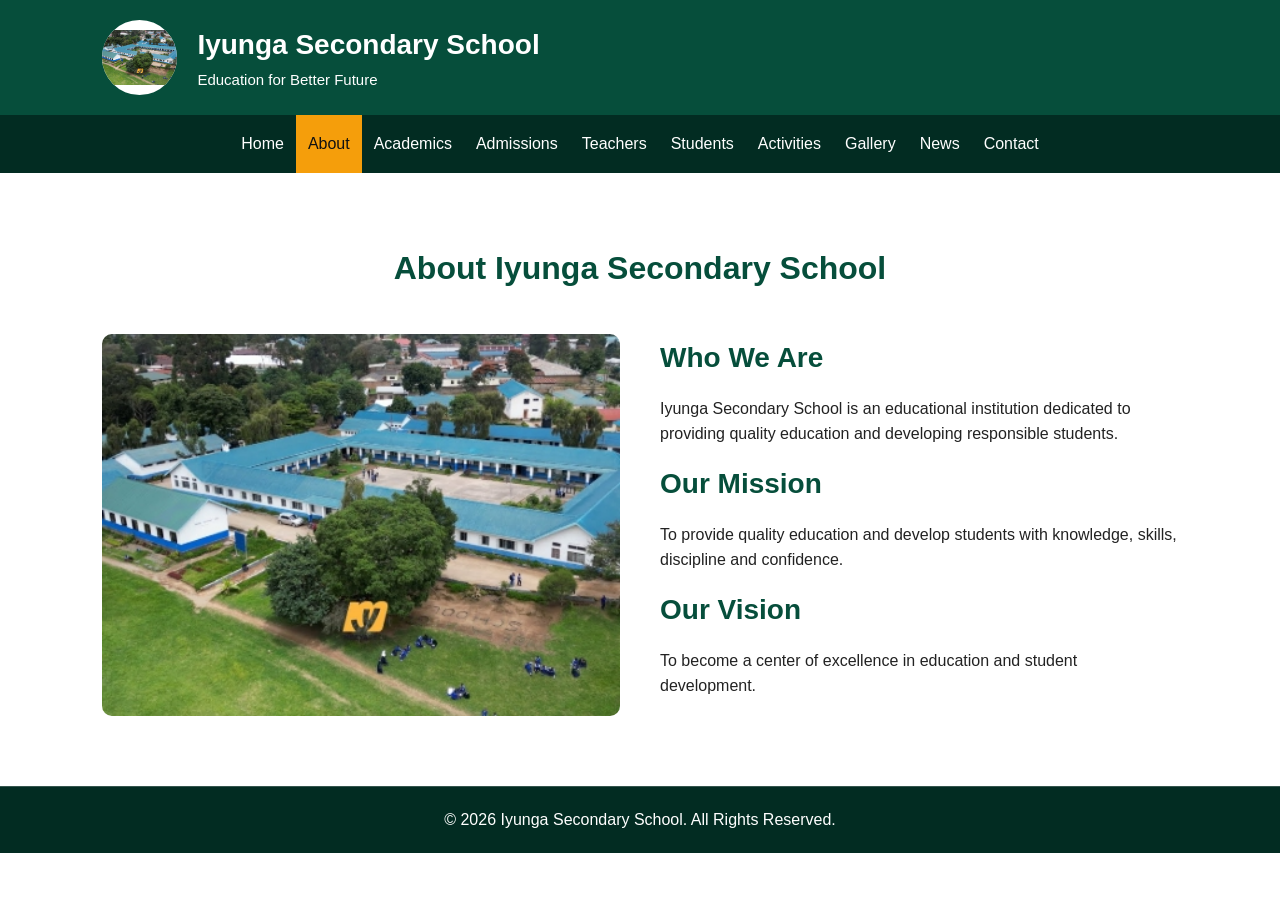
<file: pages/about.html>
<!DOCTYPE html>
<html lang="en">

<head>

    <meta charset="UTF-8">
    <meta name="viewport"
          content="width=device-width, initial-scale=1.0">

    <title>About - Iyunga Secondary School</title>

    <link rel="stylesheet" href="../css/style.css">
    <link rel="stylesheet" href="../css/responsive.css">

</head>

<body>

<header class="header">

    <div class="logo-area">

        <img src="../images/logo.jpeg"
             alt="School Logo">

        <div>
            <h1>Iyunga Secondary School</h1>
            <p>Education for Better Future</p>
        </div>

    </div>

</header>


<nav class="navbar">

    <ul>

        <li>
            <a href="../index.html">Home</a>
        </li>

        <li>
            <a href="about.html" class="active">About</a>
        </li>

        <li>
            <a href="academics.html">Academics</a>
        </li>

        <li>
            <a href="admissions.html">Admissions</a>
        </li>

        <li>
            <a href="teachers.html">Teachers</a>
        </li>

        <li>
            <a href="students.html">Students</a>
        </li>

        <li>
            <a href="activities.html">Activities</a>
        </li>

        <li>
            <a href="gallery.html">Gallery</a>
        </li>

        <li>
            <a href="news.html">News</a>
        </li>

        <li>
            <a href="contact.html">Contact</a>
        </li>

    </ul>

</nav>


<main>

<section class="section">

    <h2 class="section-title">
        About Iyunga Secondary School
    </h2>

    <div class="about-container">

        <img src="../images/building.jpeg"
             alt="School Building">

        <div>

            <h3>Who We Are</h3>

            <p>
                Iyunga Secondary School is an educational
                institution dedicated to providing quality
                education and developing responsible students.
            </p>

            <h3>Our Mission</h3>

            <p>
                To provide quality education and develop
                students with knowledge, skills, discipline
                and confidence.
            </p>

            <h3>Our Vision</h3>

            <p>
                To become a center of excellence in education
                and student development.
            </p>

        </div>

    </div>

</section>

</main>


<footer>

    <div class="copyright">

        <p>
            &copy; 2026 Iyunga Secondary School.
            All Rights Reserved.
        </p>

    </div>

</footer>

</body>
</html>
</file>
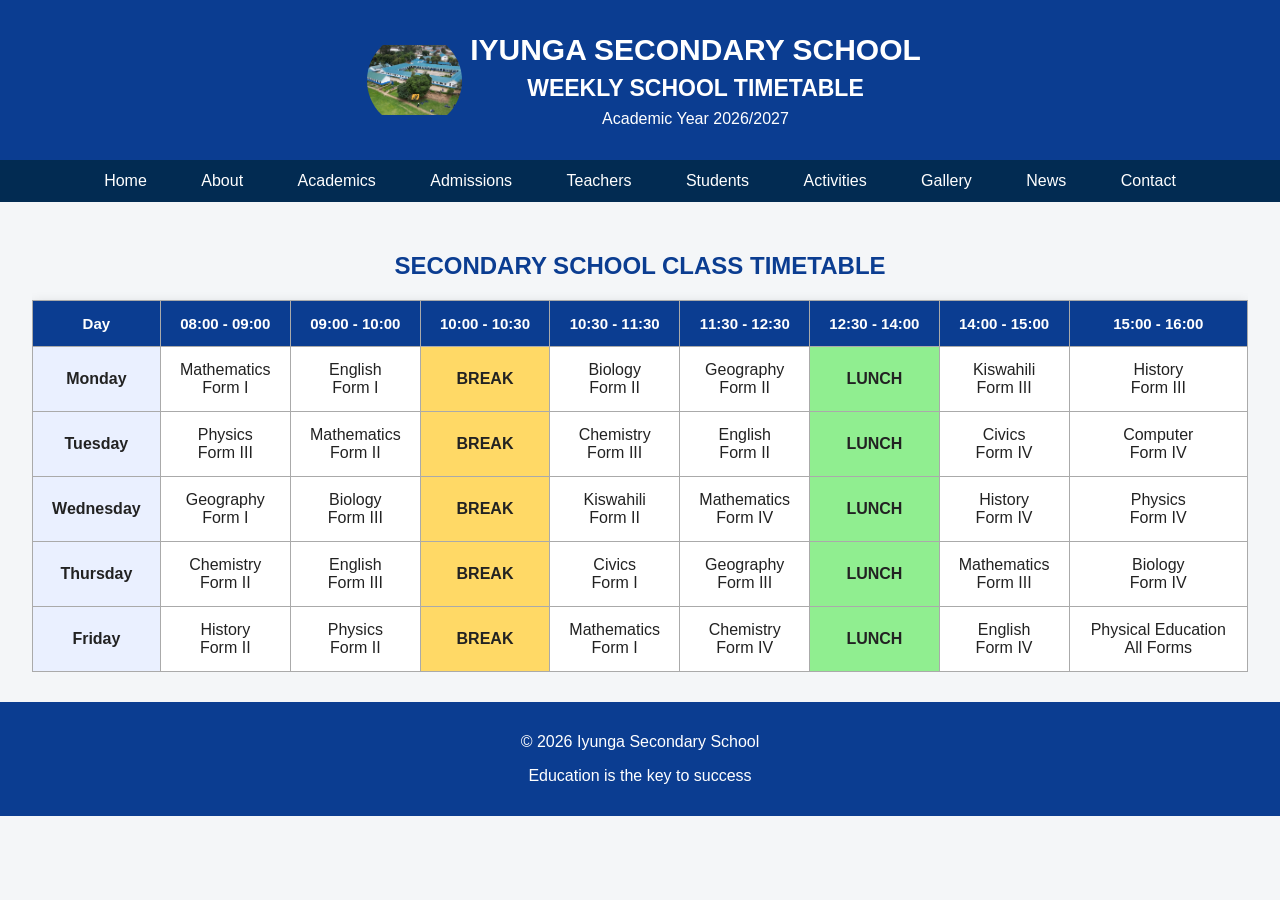
<file: pages/academics.html>
<!DOCTYPE html>
<html lang="en">
<head>
    <meta charset="UTF-8">
    <meta name="viewport" content="width=device-width, initial-scale=1.0">

    <title>Iyunga Secondary School Timetable</title>

    <style>
        /* =========================
           GENERAL PAGE
        ========================== */
        body {
            margin: 0;
            font-family: Arial, sans-serif;
            background-color: #f4f6f8;
            color: #222;
        }

        /* =========================
           SCHOOL HEADER
        ========================== */
        .school-header {
            position: relative;
            display: flex;
            align-items: center;
            justify-content: center;
            background-color: #0b3d91;
            color: white;
            padding: 15px 30px;
            min-height: 130px;
        }

        /* School Logo */
        .school-logo {
            position: flex;
            left: 50px;
            width: 95px;
            height: 95px;
            object-fit: contain;
            background-color: none;
            border-radius: 70%;
            padding: 8px;
        }

        /* School Title */
        .school-title {
            text-align: center;
        }

        .school-title h1 {
            margin: 5px 0;
            font-size: 30px;
        }

        .school-title h2 {
            margin: 8px 0;
            font-size: 23px;
        }

        .school-title p {
            margin: 5px 0;
            font-size: 16px;
        }
          /* Navigation */
        nav {
            background: #022b52;
            text-align: center;
            padding: 12px;
        }

        nav a {
            color: white;
            text-decoration: none;
            margin: 0 15px;
            padding: 10px;
        }

        nav a:hover {
            background: #f2a900;
            border-radius: 5px;
        }


        /* =========================
           TIMETABLE CONTAINER
        ========================== */
        .timetable-container {
            width: 95%;
            margin: 30px auto;
            overflow-x: auto;
        }

        .timetable-container h2 {
            text-align: center;
            color: #0b3d91;
            margin-bottom: 20px;
        }

        /* =========================
           TABLE
        ========================== */
        table {
            width: 100%;
            border-collapse: collapse;
            background-color: white;
            box-shadow: 0 4px 12px rgba(0, 0, 0, 0.15);
        }

        th,
        td {
            border: 1px solid #aaa;
            padding: 14px;
            text-align: center;
        }

        /* Table Header */
        th {
            background-color: #0b3d91;
            color: white;
            font-size: 15px;
        }

        /* Day Column */
        td:first-child {
            font-weight: bold;
            background-color: #eaf0ff;
        }

        /* Hover */
        tr:hover {
            background-color: #f1f5ff;
        }

        /* Break */
        .break {
            background-color: #ffd966;
            font-weight: bold;
        }

        /* Lunch */
        .lunch {
            background-color: #90ee90;
            font-weight: bold;
        }

        /* =========================
           FOOTER
        ========================== */
        footer {
            text-align: center;
            background-color: #0b3d91;
            color: white;
            padding: 15px;
            margin-top: 30px;
        }

        /* =========================
           MOBILE
        ========================== */
        @media (max-width: 768px) {

            .school-header {
                min-height: 170px;
                padding: 15px;
            }

            .school-logo {
                position: static;
                width: 65px;
                height: 65px;
                margin-right: 12px;
            }

            .school-title h1 {
                font-size: 19px;
            }

            .school-title h2 {
                font-size: 16px;
            }

            .school-title p {
                font-size: 12px;
            }

            th,
            td {
                padding: 8px;
                font-size: 12px;
            }
        }
    </style>
</head>

<body>

    <!-- =========================
         SCHOOL HEADER
    ========================== -->

    <header class="school-header">

        <img src="../images/logo.jpeg"
             alt="Iyunga Secondary School Logo"
             class="school-logo">

        <div class="school-title">

            <h1>IYUNGA SECONDARY SCHOOL</h1>

            <h2>WEEKLY SCHOOL TIMETABLE</h2>

            <p>Academic Year 2026/2027</p>

        </div>

    </header>
      <!-- Navigation -->
    <nav>
        <a href="../index.html">Home</a>
        <a href="about.html">About</a>
        <a href="academics.html">Academics</a>
        <a href="admissions.html">Admissions</a>
        <a href="teachers.html">Teachers</a>
        <a href="students.html">Students</a>
        <a href="activities.html">Activities</a>
        <a href="gallery.html">Gallery</a>
        <a href="news.html">News</a>
        <a href="contact.html">Contact</a>
    </nav>


    <!-- =========================
         TIMETABLE
    ========================== -->

    <div class="timetable-container">

        <h2>SECONDARY SCHOOL CLASS TIMETABLE</h2>

        <table>

            <!-- TABLE HEADER -->

            <tr>
                <th>Day</th>
                <th>08:00 - 09:00</th>
                <th>09:00 - 10:00</th>
                <th>10:00 - 10:30</th>
                <th>10:30 - 11:30</th>
                <th>11:30 - 12:30</th>
                <th>12:30 - 14:00</th>
                <th>14:00 - 15:00</th>
                <th>15:00 - 16:00</th>
            </tr>


            <!-- MONDAY -->

            <tr>
                <td>Monday</td>

                <td>
                    Mathematics
                    <br>
                    Form I
                </td>

                <td>
                    English
                    <br>
                    Form I
                </td>

                <td class="break">
                    BREAK
                </td>

                <td>
                    Biology
                    <br>
                    Form II
                </td>

                <td>
                    Geography
                    <br>
                    Form II
                </td>

                <td class="lunch">
                    LUNCH
                </td>

                <td>
                    Kiswahili
                    <br>
                    Form III
                </td>

                <td>
                    History
                    <br>
                    Form III
                </td>
            </tr>


            <!-- TUESDAY -->

            <tr>
                <td>Tuesday</td>

                <td>
                    Physics
                    <br>
                    Form III
                </td>

                <td>
                    Mathematics
                    <br>
                    Form II
                </td>

                <td class="break">
                    BREAK
                </td>

                <td>
                    Chemistry
                    <br>
                    Form III
                </td>

                <td>
                    English
                    <br>
                    Form II
                </td>

                <td class="lunch">
                    LUNCH
                </td>

                <td>
                    Civics
                    <br>
                    Form IV
                </td>

                <td>
                    Computer
                    <br>
                    Form IV
                </td>
            </tr>


            <!-- WEDNESDAY -->

            <tr>
                <td>Wednesday</td>

                <td>
                    Geography
                    <br>
                    Form I
                </td>

                <td>
                    Biology
                    <br>
                    Form III
                </td>

                <td class="break">
                    BREAK
                </td>

                <td>
                    Kiswahili
                    <br>
                    Form II
                </td>

                <td>
                    Mathematics
                    <br>
                    Form IV
                </td>

                <td class="lunch">
                    LUNCH
                </td>

                <td>
                    History
                    <br>
                    Form IV
                </td>

                <td>
                    Physics
                    <br>
                    Form IV
                </td>
            </tr>


            <!-- THURSDAY -->

            <tr>
                <td>Thursday</td>

                <td>
                    Chemistry
                    <br>
                    Form II
                </td>

                <td>
                    English
                    <br>
                    Form III
                </td>

                <td class="break">
                    BREAK
                </td>

                <td>
                    Civics
                    <br>
                    Form I
                </td>

                <td>
                    Geography
                    <br>
                    Form III
                </td>

                <td class="lunch">
                    LUNCH
                </td>

                <td>
                    Mathematics
                    <br>
                    Form III
                </td>

                <td>
                    Biology
                    <br>
                    Form IV
                </td>
            </tr>


            <!-- FRIDAY -->

            <tr>
                <td>Friday</td>

                <td>
                    History
                    <br>
                    Form II
                </td>

                <td>
                    Physics
                    <br>
                    Form II
                </td>

                <td class="break">
                    BREAK
                </td>

                <td>
                    Mathematics
                    <br>
                    Form I
                </td>

                <td>
                    Chemistry
                    <br>
                    Form IV
                </td>

                <td class="lunch">
                    LUNCH
                </td>

                <td>
                    English
                    <br>
                    Form IV
                </td>

                <td>
                    Physical Education
                    <br>
                    All Forms
                </td>
            </tr>

        </table>

    </div>


    <!-- =========================
         FOOTER
    ========================== -->

    <footer>

        <p>
            &copy; 2026 Iyunga Secondary School
        </p>

        <p>
            Education is the key to success
        </p>

    </footer>

</body>
</html>
</file>
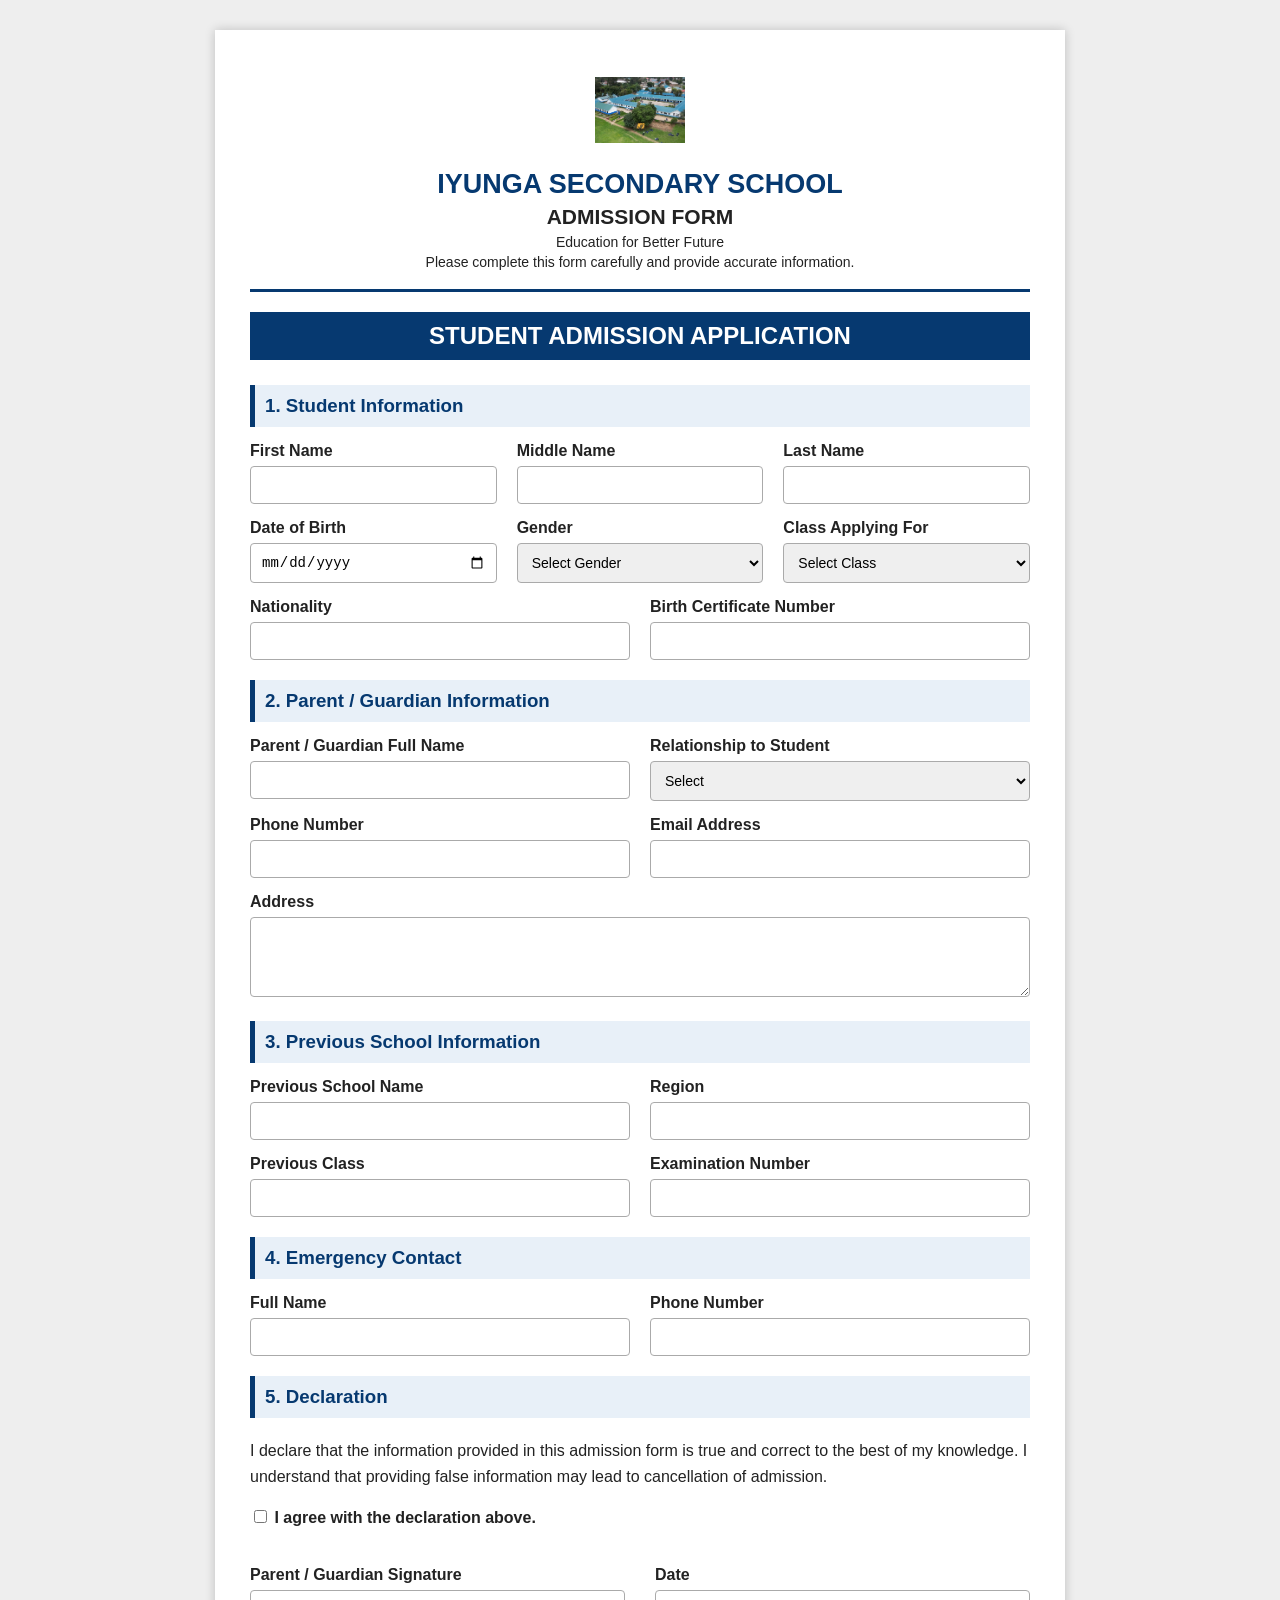
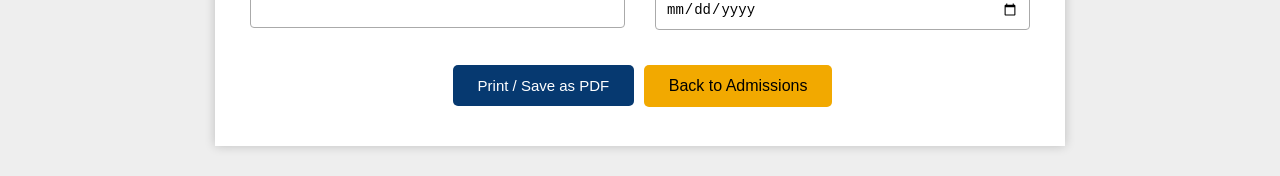
<file: pages/admission-form.html>
<!DOCTYPE html>
<html lang="en">
<head>
    <meta charset="UTF-8">
    <meta name="viewport" content="width=device-width, initial-scale=1.0">

    <title>Iyunga Secondary School - Admission Form</title>

    <style>
        * {
            box-sizing: border-box;
        }

        body {
            margin: 0;
            font-family: Arial, sans-serif;
            background: #eeeeee;
            color: #222;
        }

        .form-container {
            width: 850px;
            max-width: 95%;
            margin: 30px auto;
            background: white;
            padding: 35px;
            box-shadow: 0 0 10px rgba(0,0,0,0.2);
        }

        /* SCHOOL HEADER */
        .school-header {
            text-align: center;
            border-bottom: 3px solid #063970;
            padding-bottom: 15px;
            margin-bottom: 20px;
        }

        .school-header img {
            width: 90px;
            height: 90px;
            object-fit: contain;
            margin-bottom: 5px;
        }

        .school-header h1 {
            color: #063970;
            margin: 5px 0;
            font-size: 27px;
        }

        .school-header h2 {
            margin: 5px 0;
            font-size: 21px;
        }

        .school-header p {
            margin: 4px;
            font-size: 14px;
        }

        /* FORM TITLE */
        .form-title {
            text-align: center;
            background: #063970;
            color: white;
            padding: 10px;
            margin-bottom: 25px;
        }

        .form-title h2 {
            margin: 0;
        }

        /* SECTIONS */
        .section-title {
            background: #e8f0f8;
            color: #063970;
            padding: 10px;
            margin-top: 20px;
            margin-bottom: 15px;
            border-left: 5px solid #063970;
        }

        /* INPUTS */
        .row {
            display: flex;
            gap: 20px;
            margin-bottom: 15px;
        }

        .field {
            flex: 1;
        }

        label {
            display: block;
            font-weight: bold;
            margin-bottom: 6px;
        }

        input,
        select,
        textarea {
            width: 100%;
            padding: 10px;
            border: 1px solid #aaa;
            border-radius: 4px;
            font-size: 14px;
        }

        textarea {
            height: 80px;
            resize: vertical;
        }

        /* DECLARATION */
        .declaration {
            margin-top: 20px;
            line-height: 1.6;
        }

        /* SIGNATURE */
        .signature {
            display: flex;
            gap: 30px;
            margin-top: 35px;
        }

        .signature div {
            flex: 1;
        }

        /* BUTTONS */
        .buttons {
            text-align: center;
            margin-top: 30px;
        }

        button {
            padding: 12px 25px;
            border: none;
            border-radius: 5px;
            cursor: pointer;
            font-size: 15px;
            margin: 5px;
        }

        .print-btn {
            background: #063970;
            color: white;
        }

        .back-btn {
            background: #f2a900;
            color: black;
            text-decoration: none;
            padding: 12px 25px;
            border-radius: 5px;
            display: inline-block;
        }

        button:hover,
        .back-btn:hover {
            opacity: 0.85;
        }

        /* MOBILE */
        @media (max-width: 700px) {

            .form-container {
                padding: 20px;
                width: 95%;
            }

            .row {
                flex-direction: column;
                gap: 10px;
            }

            .signature {
                flex-direction: column;
            }

            .school-header h1 {
                font-size: 21px;
            }

            .school-header h2 {
                font-size: 17px;
            }
        }

        /* PRINT */
        @media print {

            body {
                background: white;
            }

            .form-container {
                width: 100%;
                max-width: 100%;
                margin: 0;
                padding: 20px;
                box-shadow: none;
            }

            .buttons {
                display: none;
            }

            input,
            select,
            textarea {
                border: 1px solid #555;
            }
        }
    </style>
</head>

<body>

<div class="form-container">

    <!-- SCHOOL HEADER -->

    <div class="school-header">

        <img src="../images/logo.jpeg" alt="Iyunga Secondary School Logo">

        <h1>IYUNGA SECONDARY SCHOOL</h1>

        <h2>ADMISSION FORM</h2>

        <p>Education for Better Future</p>

        <p>
            Please complete this form carefully and provide accurate information.
        </p>

    </div>


    <!-- FORM TITLE -->

    <div class="form-title">
        <h2>STUDENT ADMISSION APPLICATION</h2>
    </div>


    <form>


        <!-- STUDENT INFORMATION -->

        <h3 class="section-title">
            1. Student Information
        </h3>

        <div class="row">

            <div class="field">
                <label>First Name</label>
                <input type="text" name="first_name" required>
            </div>

            <div class="field">
                <label>Middle Name</label>
                <input type="text" name="middle_name">
            </div>

            <div class="field">
                <label>Last Name</label>
                <input type="text" name="last_name" required>
            </div>

        </div>


        <div class="row">

            <div class="field">
                <label>Date of Birth</label>
                <input type="date" name="dob" required>
            </div>

            <div class="field">
                <label>Gender</label>

                <select name="gender" required>
                    <option value="">Select Gender</option>
                    <option>Male</option>
                    <option>Female</option>
                </select>

            </div>

            <div class="field">
                <label>Class Applying For</label>

                <select name="class" required>
                    <option value="">Select Class</option>
                    <option>Form I</option>
                    <option>Form II</option>
                    <option>Form III</option>
                    <option>Form IV</option>
                    <option>Form V</option>
                    <option>Form VI</option>
                </select>

            </div>

        </div>


        <div class="row">

            <div class="field">
                <label>Nationality</label>
                <input type="text" name="nationality">
            </div>

            <div class="field">
                <label>Birth Certificate Number</label>
                <input type="text" name="birth_certificate">
            </div>

        </div>


        <!-- PARENT INFORMATION -->

        <h3 class="section-title">
            2. Parent / Guardian Information
        </h3>

        <div class="row">

            <div class="field">
                <label>Parent / Guardian Full Name</label>
                <input type="text" name="guardian_name" required>
            </div>

            <div class="field">
                <label>Relationship to Student</label>

                <select name="relationship">
                    <option value="">Select</option>
                    <option>Father</option>
                    <option>Mother</option>
                    <option>Guardian</option>
                    <option>Other</option>
                </select>

            </div>

        </div>


        <div class="row">

            <div class="field">
                <label>Phone Number</label>
                <input type="tel" name="phone" required>
            </div>

            <div class="field">
                <label>Email Address</label>
                <input type="email" name="email">
            </div>

        </div>


        <div class="row">

            <div class="field">
                <label>Address</label>
                <textarea name="address"></textarea>
            </div>

        </div>


        <!-- PREVIOUS SCHOOL -->

        <h3 class="section-title">
            3. Previous School Information
        </h3>

        <div class="row">

            <div class="field">
                <label>Previous School Name</label>
                <input type="text" name="previous_school">
            </div>

            <div class="field">
                <label>Region</label>
                <input type="text" name="region">
            </div>

        </div>


        <div class="row">

            <div class="field">
                <label>Previous Class</label>
                <input type="text" name="previous_class">
            </div>

            <div class="field">
                <label>Examination Number</label>
                <input type="text" name="exam_number">
            </div>

        </div>


        <!-- EMERGENCY CONTACT -->

        <h3 class="section-title">
            4. Emergency Contact
        </h3>

        <div class="row">

            <div class="field">
                <label>Full Name</label>
                <input type="text" name="emergency_name">
            </div>

            <div class="field">
                <label>Phone Number</label>
                <input type="tel" name="emergency_phone">
            </div>

        </div>


        <!-- DECLARATION -->

        <h3 class="section-title">
            5. Declaration
        </h3>

        <div class="declaration">

            <p>
                I declare that the information provided in this admission
                form is true and correct to the best of my knowledge.
                I understand that providing false information may lead
                to cancellation of admission.
            </p>

            <label>
                <input type="checkbox" required style="width:auto;">
                I agree with the declaration above.
            </label>

        </div>


        <!-- SIGNATURE -->

        <div class="signature">

            <div>
                <label>Parent / Guardian Signature</label>
                <input type="text">
            </div>

            <div>
                <label>Date</label>
                <input type="date">
            </div>

        </div>


        <!-- BUTTONS -->

        <div class="buttons">

            <button
                type="button"
                class="print-btn"
                onclick="window.print()">
                Print / Save as PDF
            </button>

            <a href="admissions.html" class="back-btn">
                Back to Admissions
            </a>

        </div>

    </form>

</div>

</body>
</html>
</file>
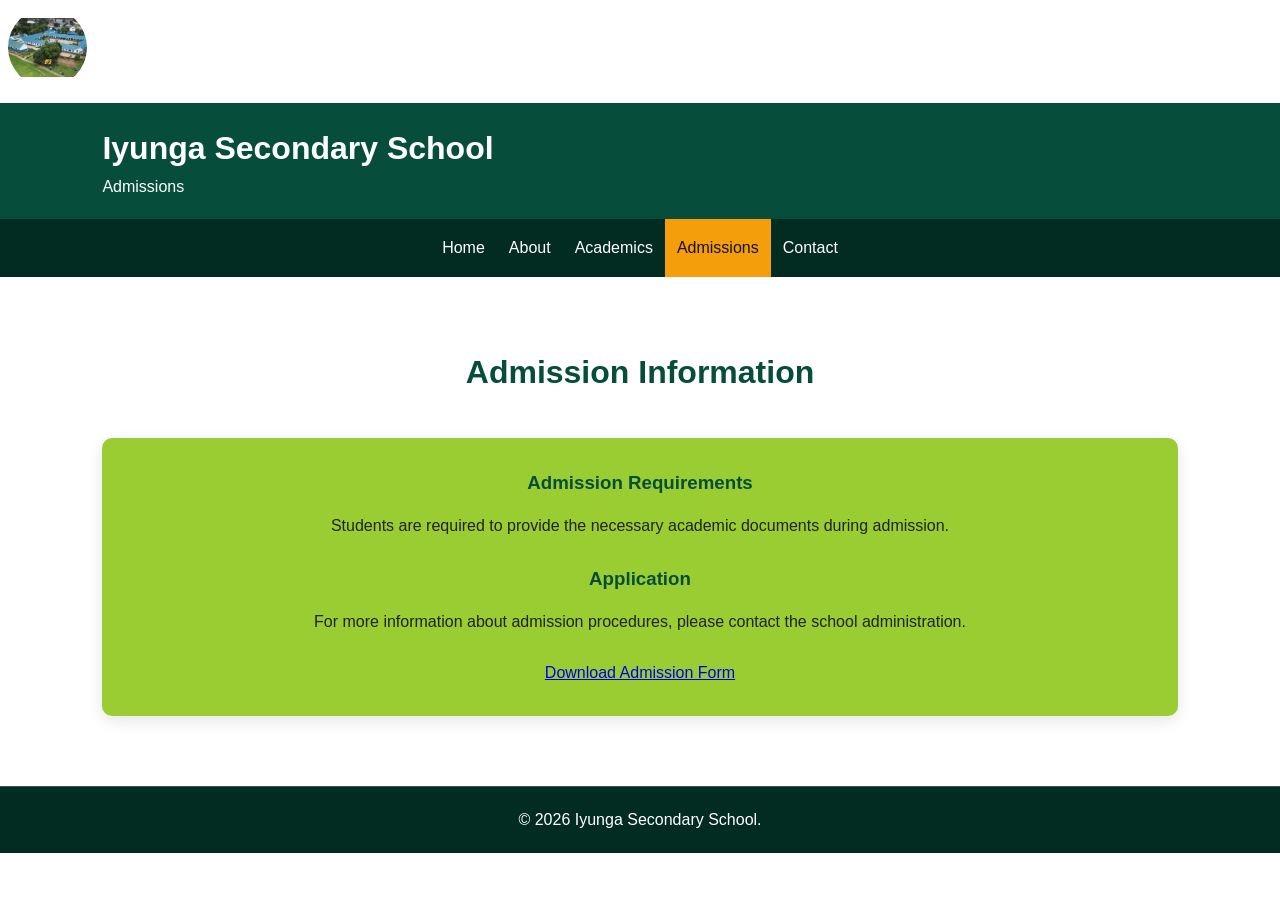
<file: pages/admissions.html>
<!DOCTYPE html>
<html lang="en">

<head>

<meta charset="UTF-8">
<meta name="viewport"
      content="width=device-width, initial-scale=1.0">

<title>Admissions - Iyunga Secondary School</title>

<link rel="stylesheet" href="../css/style.css">
<style>
 /* School Logo */
        .school-logo {
            position: flex;
            left: 50px;
            width: 95px;
            height: 95px;
            object-fit: contain;
            background-color: none;
            border-radius: 70%;
            padding: 8px;
        }
</style>


</head>

<body>
      <img src="../images/logo.jpeg"
             alt="Iyunga Secondary School Logo"
             class="school-logo">

<header class="header">

<h1>Iyunga Secondary School</h1>

<p>Admissions</p>

</header>


<nav class="navbar">

<ul>

<li><a href="../index.html">Home</a></li>
<li><a href="about.html">About</a></li>
<li><a href="academics.html">Academics</a></li>
<li><a href="admissions.html" class="active">Admissions</a></li>
<li><a href="contact.html">Contact</a></li>

</ul>

</nav>


<section class="section">

<h2 class="section-title">
Admission Information
</h2>

<div class="card">

<h3>Admission Requirements</h3>

<p>
Students are required to provide the necessary
academic documents during admission.
</p>

<br>

<h3>Application</h3>

<p>
For more information about admission procedures,
please contact the school administration.
</p>

<br>

<a href="admission-form.html"
   class="download-btn">
Download Admission Form
</a>

</div>

</section>


<footer>

<div class="copyright">

<p>
&copy; 2026 Iyunga Secondary School.
</p>

</div>

</footer>

</body>
</html>
</file>
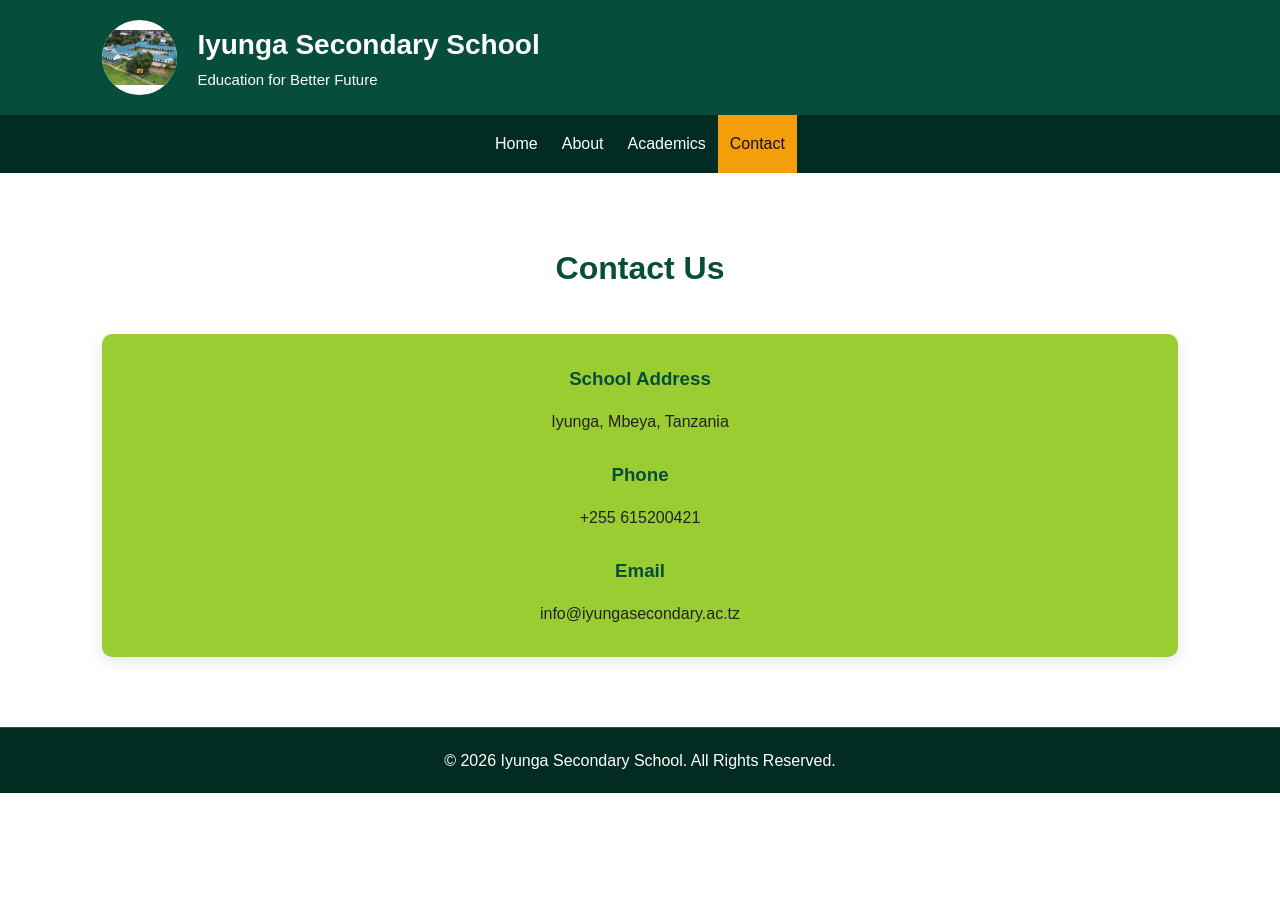
<file: pages/contact.html>
<!DOCTYPE html>
<html lang="en">

<head>

<meta charset="UTF-8">

<meta name="viewport"
      content="width=device-width, initial-scale=1.0">

<title>Contact - Iyunga Secondary School</title>

<link rel="stylesheet" href="../css/style.css">

</head>

<body>

<header class="header">

<div class="logo-area">

<img src="../images/logo.jpeg" alt="School Logo">

<div>
<h1>Iyunga Secondary School</h1>
<p>Education for Better Future</p>
</div>

</div>

</header>


<nav class="navbar">

<ul>

<li><a href="../index.html">Home</a></li>

<li><a href="about.html">About</a></li>

<li><a href="academics.html">Academics</a></li>

<li><a href="contact.html" class="active">Contact</a></li>

</ul>

</nav>


<section class="section">

<h2 class="section-title">
Contact Us
</h2>

<div class="card">

<h3>School Address</h3>

<p>
Iyunga, Mbeya, Tanzania
</p>

<br>

<h3>Phone</h3>

<p>
+255 615200421
</p>

<br>

<h3>Email</h3>

<p>
info@iyungasecondary.ac.tz
</p>

</div>

</section>


<footer>

<div class="copyright">

<p>
&copy; 2026 Iyunga Secondary School.
All Rights Reserved.
</p>

</div>

</footer>

</body>
</html>
</file>
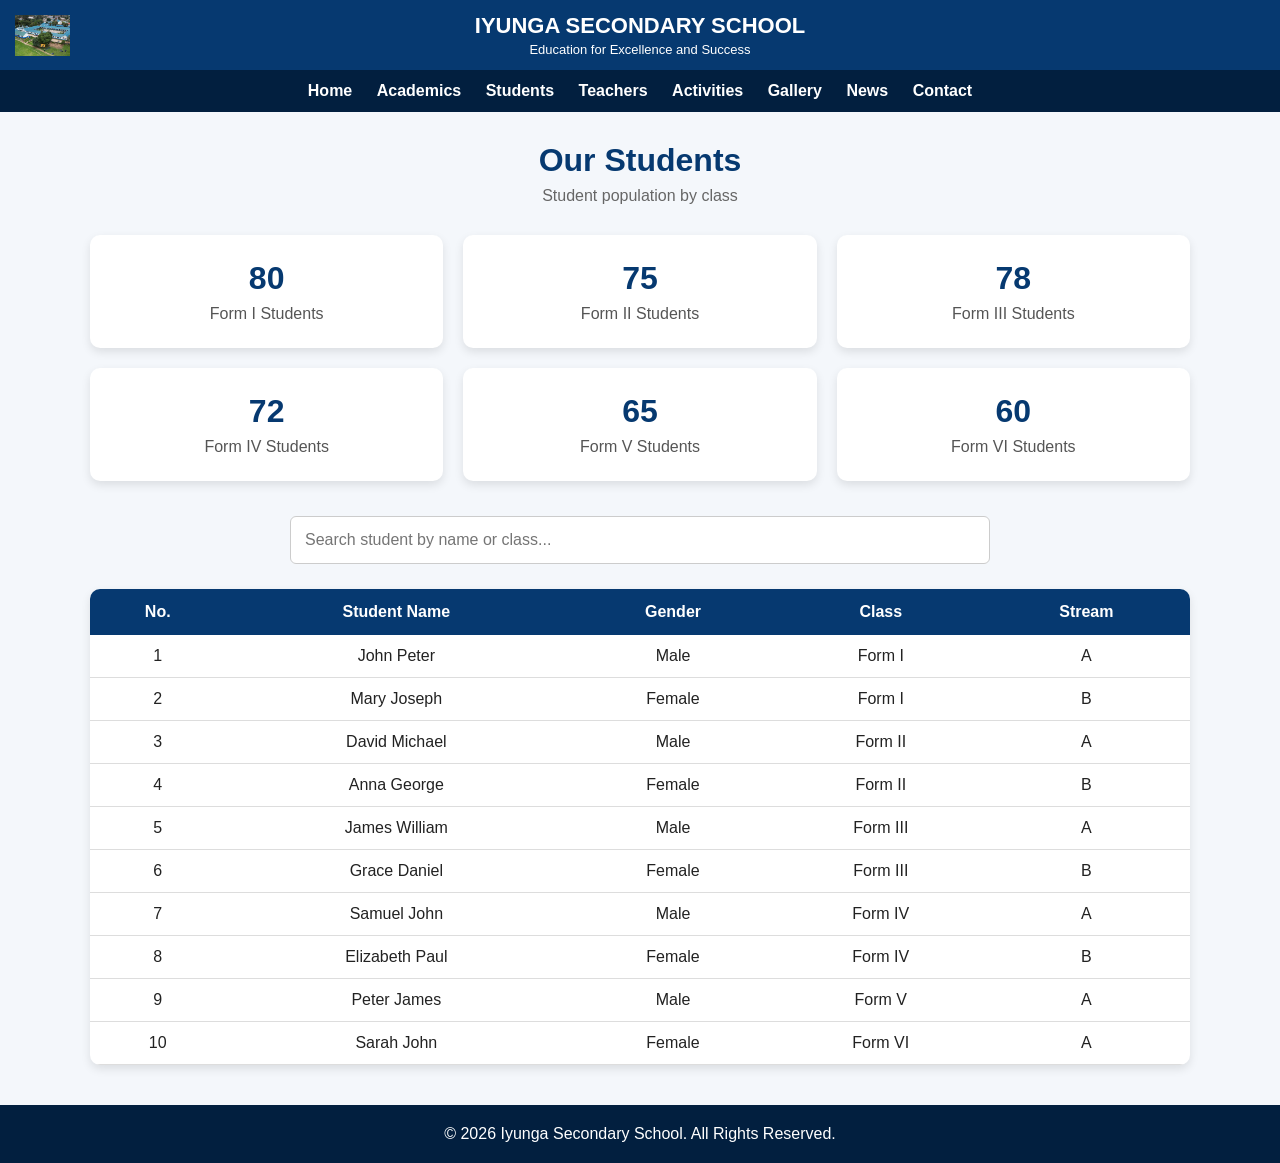
<file: pages/students.html>
<!DOCTYPE html>
<html lang="en">
<head>
    <meta charset="UTF-8">
    <meta name="viewport" content="width=device-width, initial-scale=1.0">

    <title>Students - Iyunga Secondary School</title>

    <style>

        /* =========================
           GENERAL
        ========================== */

        * {
            margin: 0;
            padding: 0;
            box-sizing: border-box;
            font-family: Arial, sans-serif;
        }

        body {
            background-color: #f4f7fb;
            color: #222;
        }


        /* =========================
           HEADER
        ========================== */

        header {
            background-color: #063970;
            color: white;

            height: 70px;
            position: relative;

            display: flex;
            justify-content: center;
            align-items: center;

            text-align: center;
        }

        .logo {
            position: absolute;

            top: 8px;
            left: 15px;

            width: 55px;
            height: 55px;

            object-fit: contain;
        }

        header h1 {
            font-size: 22px;
            margin: 0;
        }

        header p {
            font-size: 13px;
            margin-top: 3px;
        }


        /* =========================
           NAVIGATION
        ========================== */

        nav {
            background-color: #021f3f;

            padding: 12px;

            text-align: center;
        }

        nav a {
            color: white;

            text-decoration: none;

            margin: 0 10px;

            font-weight: bold;
        }

        nav a:hover {
            color: #ffd700;
        }


        /* =========================
           PAGE TITLE
        ========================== */

        .title {
            text-align: center;

            padding: 30px 10px;
        }

        .title h2 {
            color: #063970;

            font-size: 32px;
        }

        .title p {
            color: #666;

            margin-top: 8px;
        }


        /* =========================
           STUDENT STATISTICS
        ========================== */

        .statistics {
            width: 90%;
            max-width: 1100px;

            margin: auto;

            display: grid;

            grid-template-columns:
            repeat(3, 1fr);

            gap: 20px;
        }


        /* Student Box */

        .stat-box {
            background-color: white;

            padding: 25px;

            text-align: center;

            border-radius: 10px;

            box-shadow:
            0 4px 10px rgba(0,0,0,0.1);

            transition: 0.3s;
        }

        .stat-box:hover {
            transform: translateY(-5px);
        }

        .stat-box h3 {
            color: #063970;

            font-size: 32px;

            margin-bottom: 8px;
        }

        .stat-box p {
            color: #555;

            font-size: 16px;
        }


        /* =========================
           SEARCH
        ========================== */

        .search {
            width: 90%;
            max-width: 700px;

            margin: 35px auto 25px;
        }

        .search input {
            width: 100%;

            padding: 14px;

            border: 1px solid #ccc;

            border-radius: 6px;

            font-size: 16px;

            outline: none;
        }

        .search input:focus {
            border-color: #063970;
        }


        /* =========================
           STUDENT TABLE
        ========================== */

        .table-container {
            width: 90%;
            max-width: 1100px;

            margin: auto;

            overflow-x: auto;

            background-color: white;

            border-radius: 10px;

            box-shadow:
            0 4px 10px rgba(0,0,0,0.1);
        }

        table {
            width: 100%;

            border-collapse: collapse;
        }

        th {
            background-color: #063970;

            color: white;

            padding: 14px;
        }

        td {
            padding: 12px;

            text-align: center;

            border-bottom:
            1px solid #ddd;
        }

        tr:hover {
            background-color: #f1f5f9;
        }


        /* =========================
           FOOTER
        ========================== */

        footer {
            margin-top: 40px;

            background-color: #021f3f;

            color: white;

            text-align: center;

            padding: 20px;
        }


        /* =========================
           MOBILE
        ========================== */

        @media (max-width: 700px) {

            header {
                height: 75px;
            }

            header h1 {
                font-size: 17px;
            }

            header p {
                font-size: 11px;
            }

            .logo {
                width: 45px;
                height: 45px;

                left: 8px;
                top: 15px;
            }

            nav a {
                display: inline-block;

                margin: 5px;

                font-size: 13px;
            }

            .statistics {
                grid-template-columns: 1fr;
            }

            .title h2 {
                font-size: 26px;
            }

        }

    </style>
</head>


<body>


    <!-- =========================
         HEADER
    ========================== -->

    <header>

        <!-- SCHOOL LOGO -->

        <img
            src="../images/logo.jpeg"
            class="logo"
            alt="Iyunga Secondary School Logo"
        >


        <!-- SCHOOL NAME -->

        <div>

            <h1>
                IYUNGA SECONDARY SCHOOL
            </h1>

            <p>
                Education for Excellence and Success
            </p>

        </div>

    </header>



    <!-- =========================
         NAVIGATION
    ========================== -->

    <nav>

        <a href="../index.html">
            Home
        </a>

        <a href="academic.html">
            Academics
        </a>

        <a href="students.html">
            Students
        </a>

        <a href="teachers.html">
            Teachers
        </a>

        <a href="activities.html">
            Activities
        </a>

        <a href="gallery.html">
            Gallery
        </a>

        <a href="news.html">
            News
        </a>

        <a href="contact.html">
            Contact
        </a>

    </nav>



    <!-- =========================
         PAGE TITLE
    ========================== -->

    <section class="title">

        <h2>
            Our Students
        </h2>

        <p>
            Student population by class
        </p>

    </section>



    <!-- =========================
         STUDENT NUMBERS
    ========================== -->

    <section class="statistics">


        <!-- FORM I -->

        <div class="stat-box">

            <h3>
                80
            </h3>

            <p>
                Form I Students
            </p>

        </div>


        <!-- FORM II -->

        <div class="stat-box">

            <h3>
                75
            </h3>

            <p>
                Form II Students
            </p>

        </div>


        <!-- FORM III -->

        <div class="stat-box">

            <h3>
                78
            </h3>

            <p>
                Form III Students
            </p>

        </div>


        <!-- FORM IV -->

        <div class="stat-box">

            <h3>
                72
            </h3>

            <p>
                Form IV Students
            </p>

        </div>


        <!-- FORM V -->

        <div class="stat-box">

            <h3>
                65
            </h3>

            <p>
                Form V Students
            </p>

        </div>


        <!-- FORM VI -->

        <div class="stat-box">

            <h3>
                60
            </h3>

            <p>
                Form VI Students
            </p>

        </div>

    </section>



    <!-- =========================
         SEARCH STUDENTS
    ========================== -->

    <div class="search">

        <input
            type="text"
            id="searchStudent"
            placeholder="Search student by name or class..."
            onkeyup="searchStudent()"
        >

    </div>



    <!-- =========================
         STUDENT TABLE
    ========================== -->

    <div class="table-container">

        <table id="studentTable">

            <thead>

                <tr>

                    <th>
                        No.
                    </th>

                    <th>
                        Student Name
                    </th>

                    <th>
                        Gender
                    </th>

                    <th>
                        Class
                    </th>

                    <th>
                        Stream
                    </th>

                </tr>

            </thead>


            <tbody>


                <tr>

                    <td>1</td>

                    <td>John Peter</td>

                    <td>Male</td>

                    <td>Form I</td>

                    <td>A</td>

                </tr>


                <tr>

                    <td>2</td>

                    <td>Mary Joseph</td>

                    <td>Female</td>

                    <td>Form I</td>

                    <td>B</td>

                </tr>


                <tr>

                    <td>3</td>

                    <td>David Michael</td>

                    <td>Male</td>

                    <td>Form II</td>

                    <td>A</td>

                </tr>


                <tr>

                    <td>4</td>

                    <td>Anna George</td>

                    <td>Female</td>

                    <td>Form II</td>

                    <td>B</td>

                </tr>


                <tr>

                    <td>5</td>

                    <td>James William</td>

                    <td>Male</td>

                    <td>Form III</td>

                    <td>A</td>

                </tr>


                <tr>

                    <td>6</td>

                    <td>Grace Daniel</td>

                    <td>Female</td>

                    <td>Form III</td>

                    <td>B</td>

                </tr>


                <tr>

                    <td>7</td>

                    <td>Samuel John</td>

                    <td>Male</td>

                    <td>Form IV</td>

                    <td>A</td>

                </tr>


                <tr>

                    <td>8</td>

                    <td>Elizabeth Paul</td>

                    <td>Female</td>

                    <td>Form IV</td>

                    <td>B</td>

                </tr>


                <tr>

                    <td>9</td>

                    <td>Peter James</td>

                    <td>Male</td>

                    <td>Form V</td>

                    <td>A</td>

                </tr>


                <tr>

                    <td>10</td>

                    <td>Sarah John</td>

                    <td>Female</td>

                    <td>Form VI</td>

                    <td>A</td>

                </tr>


            </tbody>

        </table>

    </div>



    <!-- =========================
         FOOTER
    ========================== -->

    <footer>

        <p>
            &copy; 2026 Iyunga Secondary School.
            All Rights Reserved.
        </p>

    </footer>



    <!-- =========================
         JAVASCRIPT SEARCH
    ========================== -->

    <script>

        function searchStudent() {

            let input =
                document.getElementById(
                    "searchStudent"
                );

            let filter =
                input.value.toLowerCase();

            let table =
                document.getElementById(
                    "studentTable"
                );

            let rows =
                table.getElementsByTagName("tr");


            for (
                let i = 1;
                i < rows.length;
                i++
            ) {

                let text =
                    rows[i]
                    .textContent
                    .toLowerCase();


                if (
                    text.includes(filter)
                ) {

                    rows[i].style.display =
                        "";

                } else {

                    rows[i].style.display =
                        "none";

                }

            }

        }

    </script>


</body>
</html>
</file>
<file: css/style.css>
* {
    margin: 0;
    padding: 0;
    box-sizing: border-box;
}

html {
    scroll-behavior: smooth;
}

body {
    font-family: Arial, sans-serif;
    line-height: 1.6;
    background: #ffffff;
    color: #222;
}

/* HEADER */

.header {
    background: #064e3b;
    color: white;
    padding: 20px 8%;
}

.logo-area {
    display: flex;
    align-items: center;
    gap: 20px;
}

.logo-area img {
    width: 75px;
    height: 75px;
    object-fit: contain;
    background: white;
    border-radius: 50%;
}

.logo-area h1 {
    font-size: 28px;
}

.logo-area p {
    font-size: 15px;
}


/* NAVIGATION */

.navbar {
    background: #022c22;
    padding: 0 8%;
}

.navbar ul {
    list-style: none;
    display: flex;
    justify-content: center;
    flex-wrap: wrap;
}

.navbar li a {
    display: block;
    color: white;
    text-decoration: none;
    padding: 16px 12px;
    transition: 0.3s;
}

.navbar li a:hover,
.navbar li a.active {
    background: #f59e0b;
    color: #111;
}


/* HERO */

.hero {
    min-height: 500px;
    background-image: url("../images/building.jpeg");
    background-size: cover;
    background-position: center;
    background-repeat: no-repeat;

    display: flex;
    align-items: center;
    justify-content: center;
    text-align: center;
    position: relative;
}

.hero-content {
    max-width: 800px;
}

.hero h2 {
    font-size: 48px;
    margin-bottom: 20px;
    color: #f3f4f6;
}

.hero p {
    font-size: 20px;
    margin-bottom: 30px;
    color: white;
}


/* BUTTON */

.btn {
    display: inline-block;
    background: #f59e0b;
    color: #111;
    text-decoration: none;

    padding: 12px 25px;

    border-radius: 5px;

    font-weight: bold;

    transition: 0.3s;
}

.btn:hover {
    background: white;
    transform: translateY(-3px);
}


/* GENERAL SECTION */

.section {
    padding: 70px 8%;
}

.section-title {
    text-align: center;
    font-size: 32px;
    margin-bottom: 40px;
    color: #064e3b;
}


/* ABOUT */

.about-container {
    display: grid;
    grid-template-columns: 1fr 1fr;
    gap: 40px;
    align-items: center;
}

.about-container img {
    width: 100%;
    border-radius: 10px;
}

.about-container h3 {
    color: #064e3b;
    font-size: 28px;
    margin-bottom: 15px;
}

.about-container p {
    margin-bottom: 15px;
}


/* FEATURES */

.features-section {
    background: #f3f4f6;
}

.cards {
    display: grid;
    grid-template-columns: repeat(3, 1fr);
    gap: 25px;
}

.card {
    background: yellowgreen;
    padding: 30px;

    border-radius: 10px;

    text-align: center;

    box-shadow: 0 5px 15px rgba(0,0,0,0.1);

    transition: 0.3s;
}

.card:hover {
    transform: translateY(-8px);
}

.card h3 {
    color: #064e3b;
    margin-bottom: 15px;
}


/* QUICK LINKS */

.quick-links {
    display: grid;
    grid-template-columns: repeat(4, 1fr);
    gap: 20px;
}

.quick-links a {
    text-decoration: none;
    background: #064e3b;
    color: white;
    padding: 20px;
    text-align: center;
    border-radius: 8px;
    transition: 0.3s;
}

.quick-links a:hover {
    background: #f59e0b;
    color: #111;
}


/* FOOTER */

footer {
    background: #022c22;
    color: white;
}

.footer-content {
    padding: 50px 8%;

    display: grid;

    grid-template-columns:
        repeat(3, 1fr);

    gap: 40px;
}

.footer-content h3 {
    margin-bottom: 15px;
}

.footer-content a {
    color: white;
    text-decoration: none;
}

.footer-content a:hover {
    color: #f59e0b;
}

.copyright {
    border-top: 1px solid rgba(255,255,255,0.2);

    text-align: center;

    padding: 20px;
}


/* MOBILE MENU */

.menu-toggle {
    display: none;
    color: white;
    font-size: 28px;
    cursor: pointer;
</file>
<file: css/responsive.css>
@media (max-width: 900px) {

    .hero h2 {
        font-size: 38px;
    }

    .cards {
        grid-template-columns: 1fr 1fr;
    }

    .quick-links {
        grid-template-columns: 1fr 1fr;
    }

    .footer-content {
        grid-template-columns: 1fr 1fr;
    }
}


@media (max-width: 600px) {

    .header {
        padding: 15px;
    }

    .logo-area h1 {
        font-size: 20px;
    }

    .logo-area p {
        font-size: 12px;
    }

    .logo-area img {
        width: 55px;
        height: 55px;
    }


    /* Mobile Navigation */

    .navbar {
        padding: 10px 20px;
    }

    .menu-toggle {
        display: block;
    }

    .navbar ul {
        display: none;
        flex-direction: column;
    }

    .navbar ul.show {
        display: flex;
    }

    .navbar li a {
        padding: 12px;
    }


    /* Hero */

    .hero {
        min-height: 400px;
    }

    .hero h2 {
        font-size: 30px;
    }

    .hero p {
        font-size: 16px;
    }


    /* Sections */

    .section {
        padding: 45px 20px;
    }

    .section-title {
        font-size: 27px;
    }


    /* About */

    .about-container {
        grid-template-columns: 1fr;
    }


    /* Cards */

    .cards {
        grid-template-columns: 1fr;
    }


    /* Quick Links */

    .quick-links {
        grid-template-columns: 1fr;
    }


    /* Footer */

    .footer-content {
        grid-template-columns: 1fr;
        text-align: center;
    }
}
</file>
